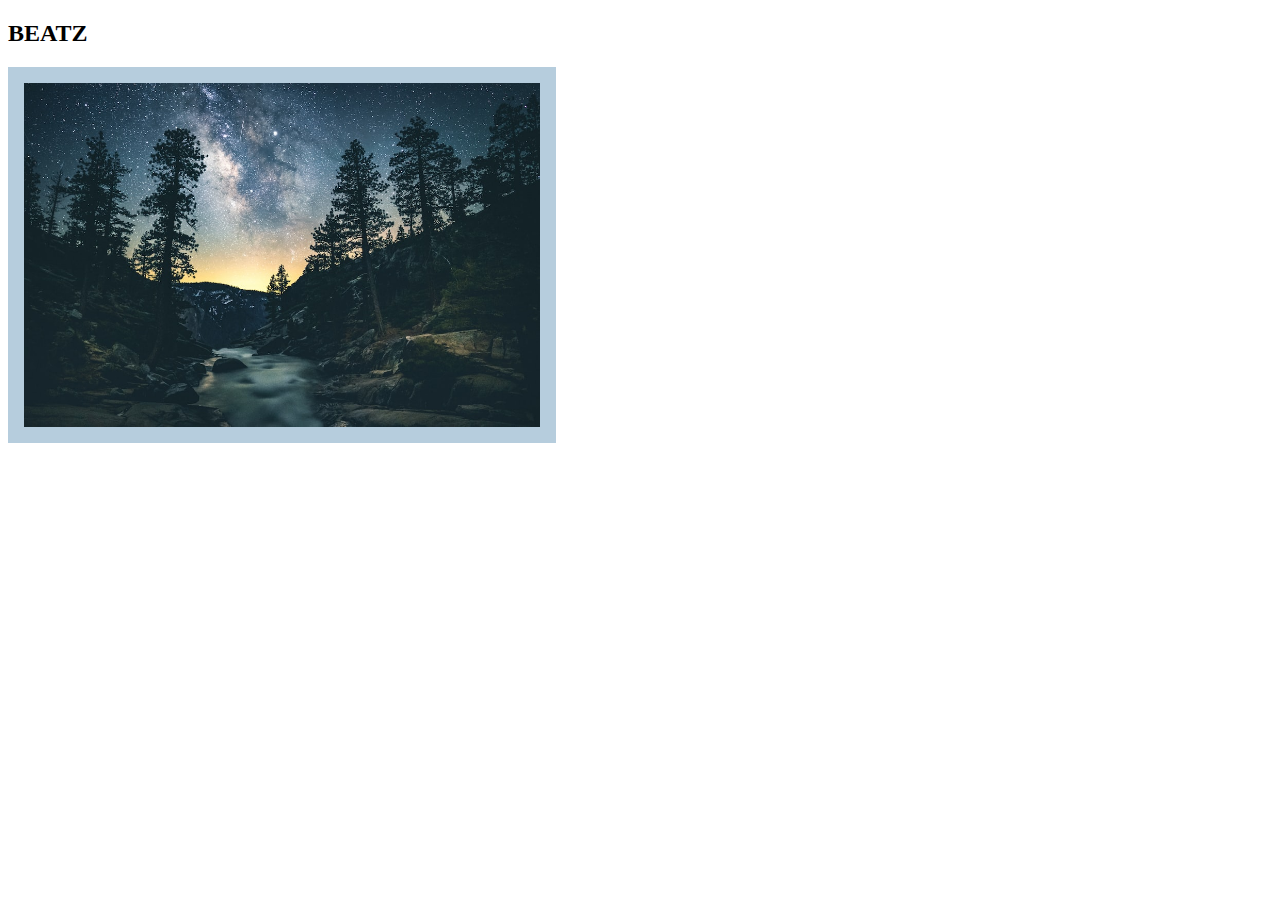
<file: dropdown.html>
<!DOCTYPE html>
<html>
<head>
    <meta charset='utf-8'>
    <meta http-equiv='X-UA-Compatible' content='IE=edge'>
    <title>dropdown</title>
    <meta name='viewport' content='width=device-width, initial-scale=1'>
    <link rel="stylesheet" href="drop.css">
    <title>document</title>
   
</head>
<body>
    <h2>BEATZ</h2>
    <p></p>
    
    <div class="dropdown">
      <img src="unsplash.jpg" onclick="myFunction()" class="dropbtn" width="50%">
      <div id="myDropdown" class="dropdown-content">
        <p>The sky is the limit to our vision</p>
      </div>
    </div>
    
    <script>
    /* When the user clicks on the button, 
    toggle between hiding and showing the dropdown content */
    function myFunction() {
      document.getElementById("myDropdown").classList.toggle("show");
    }
    
    // Close the dropdown if the user clicks outside of it
    window.onclick = function(event) {
      if (!event.target.matches('.dropbtn')) {
        var dropdowns = document.getElementsByClassName("dropdown-content");
        var i;
        for (i = 0; i < dropdowns.length; i++) {
          var openDropdown = dropdowns[i];
          if (openDropdown.classList.contains('show')) {
            openDropdown.classList.remove('show');
          }
        }
      }
    }
    </script>
    





















</body>
</html>
</file>
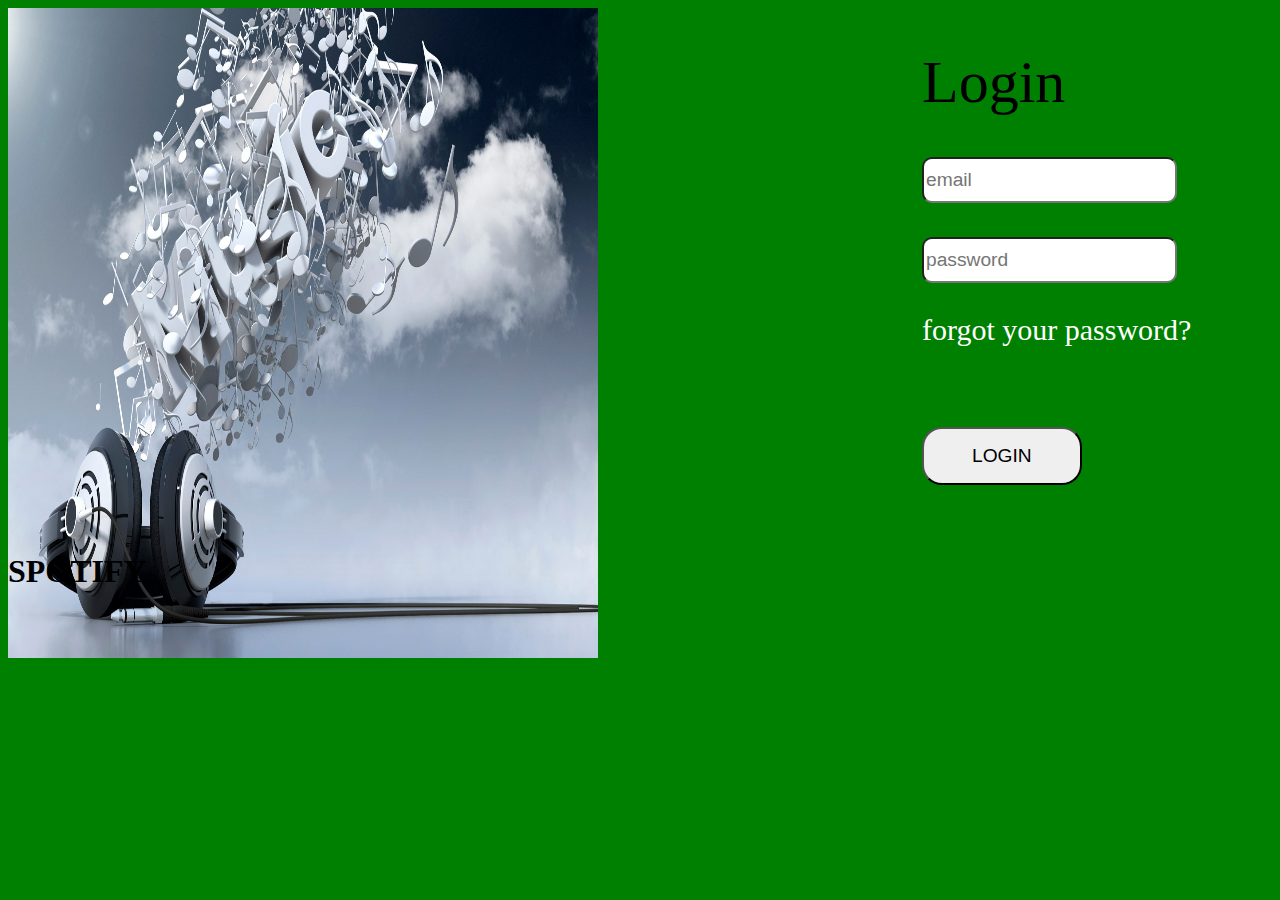
<file: form.html>
<!DOCTYPE html>
<html>
<head>
    <meta charset='utf-8'>
    <meta http-equiv='X-UA-Compatible' content='IE=edge'>
    <title>login</title>
    <meta name='viewport' content='width=device-width, initial-scale=1'>
    <link rel='stylesheet' type='text/css' media='screen' href='form.css'>

</head>
<body class="link">
    <div class="form">
    <form action="" method="post">
        <h1 class="log">Login</h1>
         <input type="text" name="email" placeholder="email" class="login">
            <br><br>
            <input type="text" name="password" placeholder="password" class="login">
                <p class="pass">forgot your password?</p>
                <br>
               <button class="btn">login</button>

    </form>
    
</div>
<div class="card">
    <img class="img-responsive image-resize" src="cool.jpg" alt="">
    <div class="text">
        <h1>SPOTIFY</h1>
    </div>
</div>
</body>
</html>
</file>
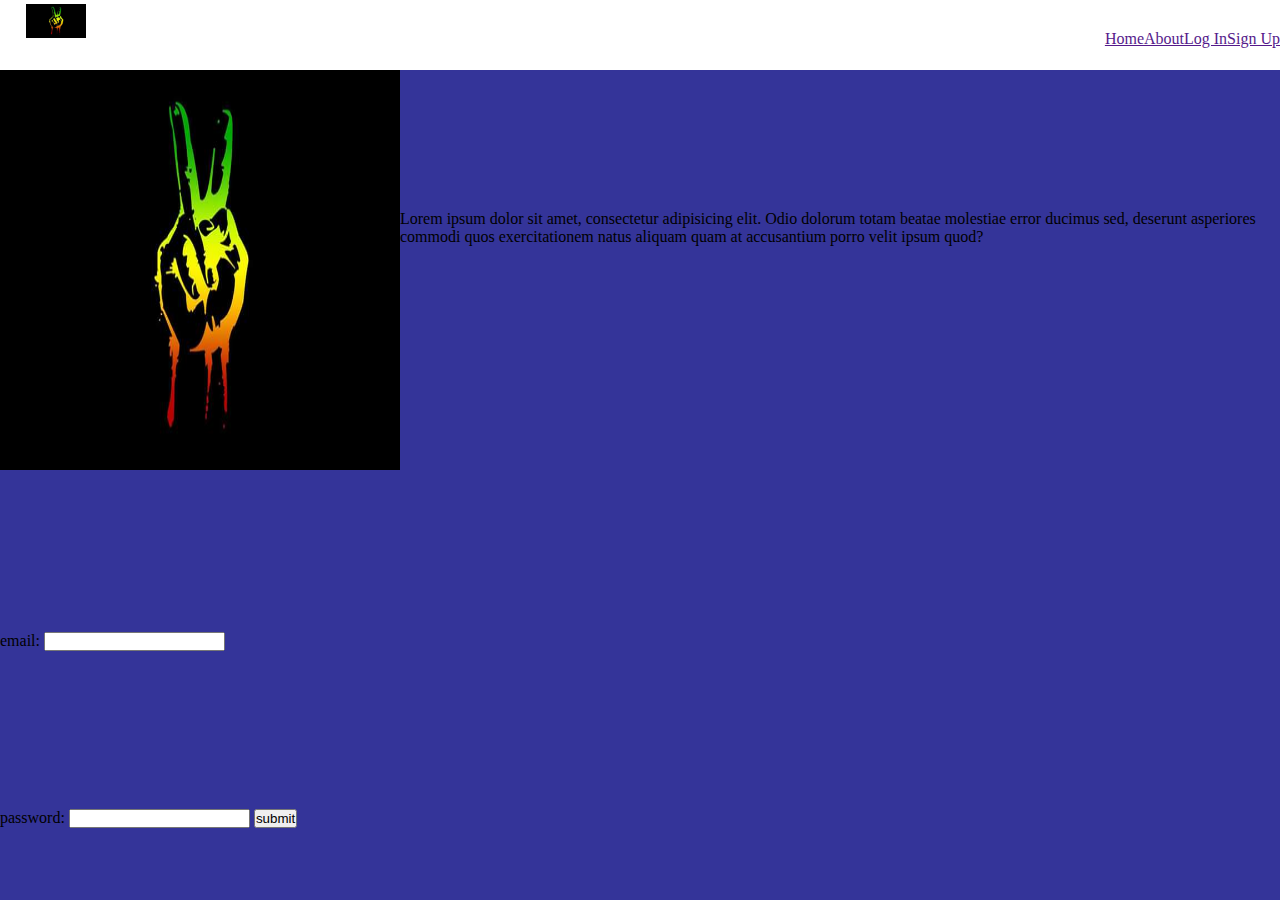
<file: greetings.html>
<!DOCTYPE html>
<html>
<head>
    <meta charset='utf-8'>
    <meta http-equiv='X-UA-Compatible' content='IE=edge'>
    <title>greetings</title>
    <meta name='viewport' content='width=device-width, initial-scale=1'>
    <link rel='stylesheet' type='text/css' media='screen' href='style.css'>
    <script src='script.js'></script>
</head>
<body>
    
    <div class="one">
        <nav class="navbar">
            <img src="fb.jpg">
            <ul>
                <li>
                    <a href="">Home</a>
                </li>
                <li>
                    <a href="">About</a>
                </li>
                <li>
                    <a href="">Log In</a>
                </li>
                <li>
                    <a href="">Sign Up</a>
                </li>
            </ul>
        </nav>
        </div>
        <selection class="selection">
        <div>
            <img src="fb.jpg" width="50%" height="50%" alt="" id="photo">
        </div>
        <div>
            <p>Lorem ipsum dolor sit amet, consectetur adipisicing elit. Odio dolorum totam beatae molestiae error ducimus sed, deserunt asperiores commodi quos exercitationem natus aliquam quam at accusantium porro velit ipsum quod?</p>
        </div>
        </selection>
        <form action="">
            <div class="email" id="email">
                <p>email less than 6 characters</p>
            </div>
            <label id="label">email:</label> <input type="email" id="one" spellcheck="false" onkeyup="validateEmail()">
            <span id="msg"></span>
            <div class="password" id="password">
                <p>password less than 6 characters</p>
            </div>
            password: <input type="text" id="two">
            <button id="btn">submit</button>
        </form><br>

       <!-- <form>
            Time: <input type="number" id="time">
         <button onclick="time()" id="tm">greetings</button>
        </form>
        <div class="" id="root">
            <p class="two">HELLO WORLD</p>
        </div>
        <div class="img">
        <img src="vd.jpg" id="pic">
        <button onclick="change()">click here</button>
        <button onclick="back()">previous</button>
    </div>-->
        <script src="script.js"></script>
</body>
</html>
</file>
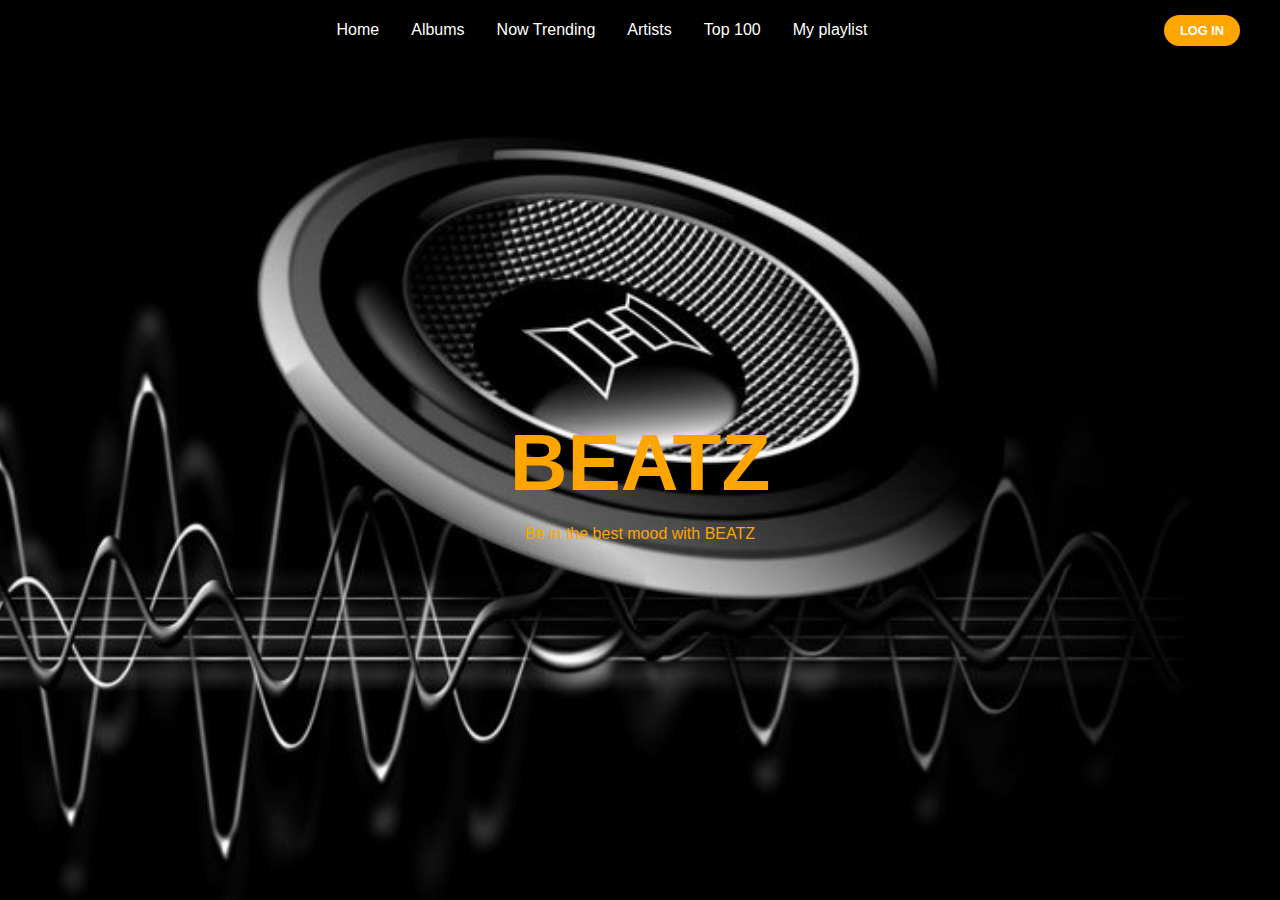
<file: home.html>
<!DOCTYPE html>
<html>
<head>
    <meta charset='utf-8'>
    <meta http-equiv='X-UA-Compatible' content='IE=edge'>
    <title>sos</title>
    <meta name='viewport' content='width=device-width, initial-scale=1'>
    <link rel="stylesheet" href="https://cdnjs.cloudflare.com/ajax/libs/font-awesome/6.4.0/css/all.min.css"
     integrity="sha512-iecdLmaskl7CVkqkXNQ/ZH/XLlvWZOJyj7Yy7tcenmpD1ypASozpmT/E0iPtmFIB46ZmdtAc9eNBvH0H/ZpiBw=="
      crossorigin="anonymous" referrerpolicy="no-referrer" />
    <link rel="stylesheet" href="web.css">
    <title>responsive navbar</title>
   
</head>
<body>
<header>
    <div class="navbar">
    <div class="logo"><a href="home.html"></a></div>
    <ul class="links">
    <li><a active href="home.html">Home</a></li>
    <li><a href="albums.html">Albums</a></li>
    <li><a href="Now Trending.html">Now Trending</a></li>
    <li><a href="artists.html">Artists</a></li>
    <li><a href="Top 100.html">Top 100</a></li>
    <li><a href="My playlist.html">My playlist</a></li>
    </ul>
    <a href="login.html" class="action_btn">LOG IN</a>
    <div class="toggle_btn">
        <i class="fa-solid fa-bars"></i>
    </div>
    </div>
    <div class="dropdown_menu open">
        <li><a active href="home.html">Home</a></li>
         <li><a href="albums.html">Albums</a></li>
         <li><a href="Now Trending.html">Now Trending</a></li>
          <li><a href="artists.html">Artists</a></li>
           <li><a href="Top 100.html">Top 100</a></li>
           <li><a href="My playlist.html">My playlist</a></li>
            <li><a href="login.html" class="action_btn">LOG IN</a></li>
    </div>
</header>
<main>
    <section id="hero">
    <h1>BEATZ</h1>
    <p>Be in the best mood with BEATZ</p>
    </section>
    <div>

    </div>
</main>
<script>
    const toggleBtn = document.querySelector('.toggle_btn')
    const toggleBtnIcon = document.querySelector('.toggle_btn i')
    const dropDownMenu = document.querySelector('.dropdown_menu')

    toggleBtn.onclick = function (){
        dropDownMenu.classList.toggle('open')
        const isOpen = dropDownMenu.classList.contains('open')

        toggleBtnIcon.classList = isOpen
        ?'fa-solid fa-xmark'
        :'fa-solid fa-bars'
    }
</script>
</body>
</html>
</file>
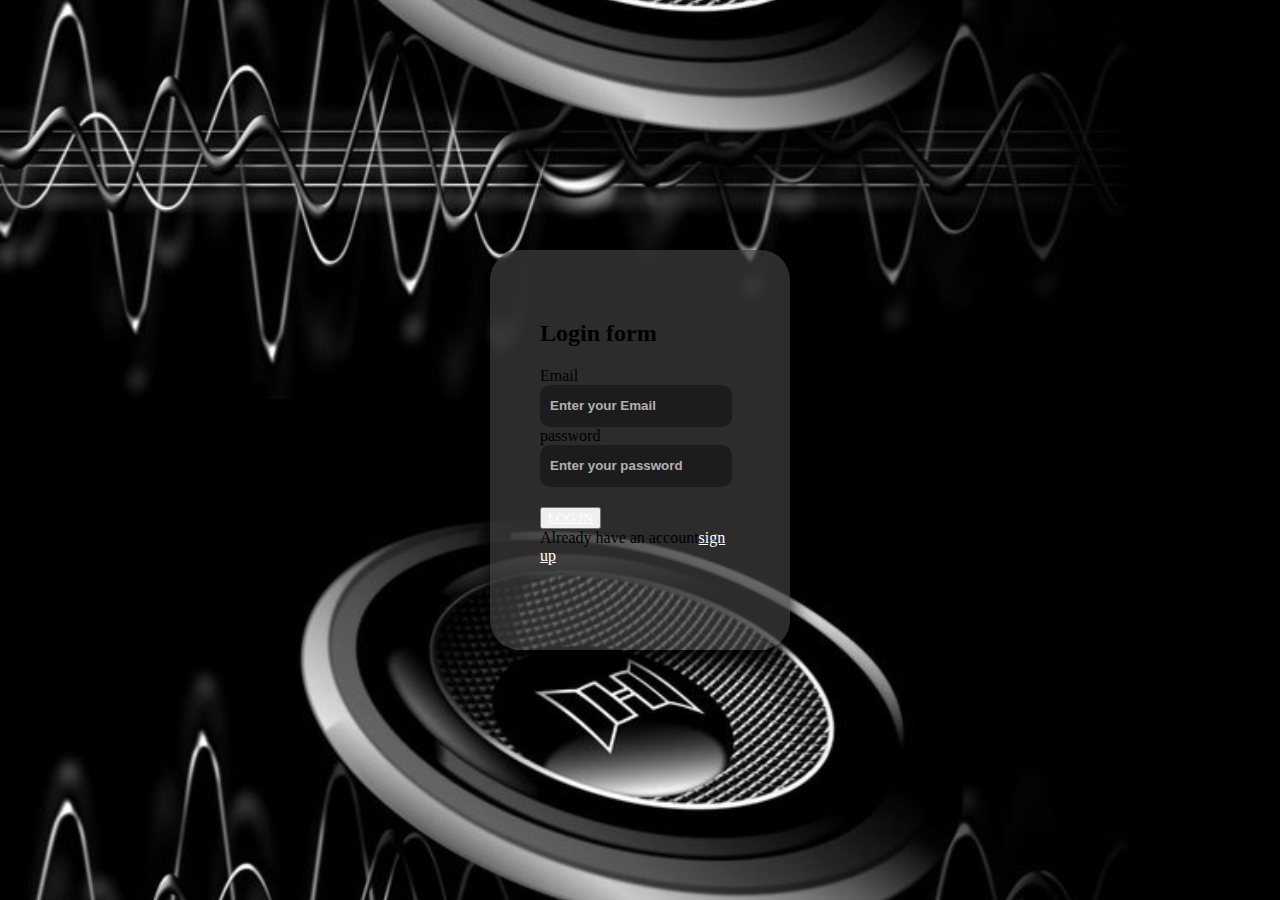
<file: login.html>
<!DOCTYPE html>
<html lang="en">
<head>
    <meta charset="UTF-8">
    <meta http-equiv="X-UA-Compatible" content="IE=edge">
    <meta name="viewport" content="width=device-width, initial-scale=1.0">
    <link rel="stylesheet" href="login.css">
    <title>Login form</title>
</head>
<body>
    <div class="form">
    <form method="get">
        <h2>Login form</h2>

        <label for="Email">Email</label>
        <input type="text" placeholder="Enter your Email">
         <label for="password">password</label>
        <input type="password" placeholder="Enter your password">
         
        <button type="submit" name="button"><a href="index.html" class="action_btn">LOG IN</a></button>




        <!-- <input type="submit" value="Login" href="home.html" a></a>-->

            <div>
                Already have an account<a href="signup.html">sign up</a>
        </div>
        </form>
    </div>
    </body>
    </html>
</file>
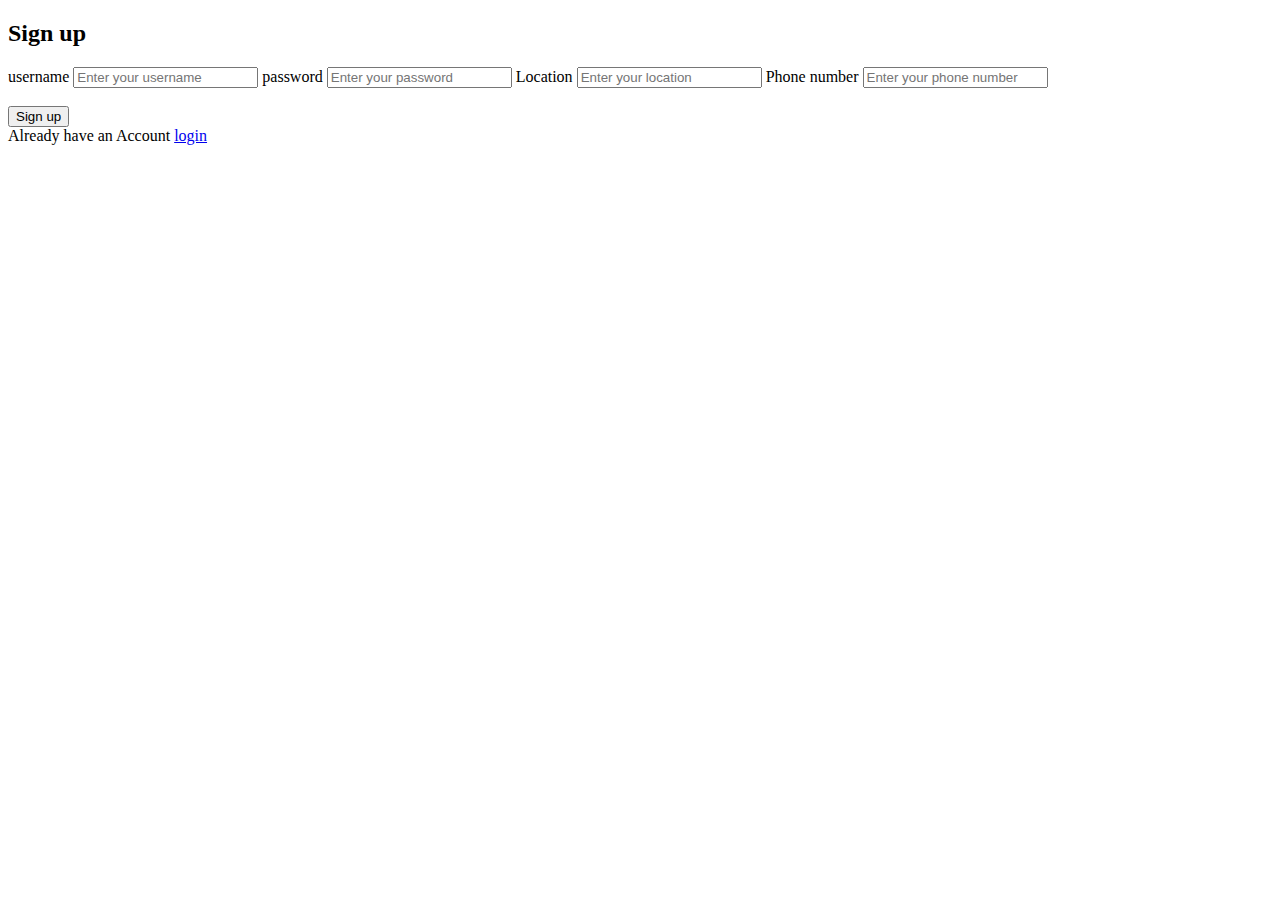
<file: signup.html>
<!DOCTYPE html>
<html lang="en">
<head>
    <meta charset="UTF-8">
    <meta http-equiv="X-UA-Compatible" content="IE=edge">
    <meta name="viewport" content="width=device-width, initial-scale=1.0">
    <link rel="stylesheet" href="signup.css">
    <title>signup form</title>
</head>
<body>
    <div class="form">
    <form method="get">
        <section>
    </section>
        <h2>Sign up</h2>

        <label for="Email">username</label>
        <input type="text" placeholder="Enter your username">
        
         <label for="password">password</label>
        <input type="password" placeholder="Enter your password">

        <label for="Email">Location</label>
        <input type="text" placeholder="Enter your location">

        <label for="Email">Phone number</label>
        <input type="number" placeholder="Enter your phone number"><br><br>
        <div class="sign">
            <div>
            <a href="home.html"><input type="submit" value="Sign up"></a>
        </div>
           Already have an Account
           <a href="login.html">login</a>
        </div>
           
       
        </form>
    </div>
    </body>
    </html>
</file>
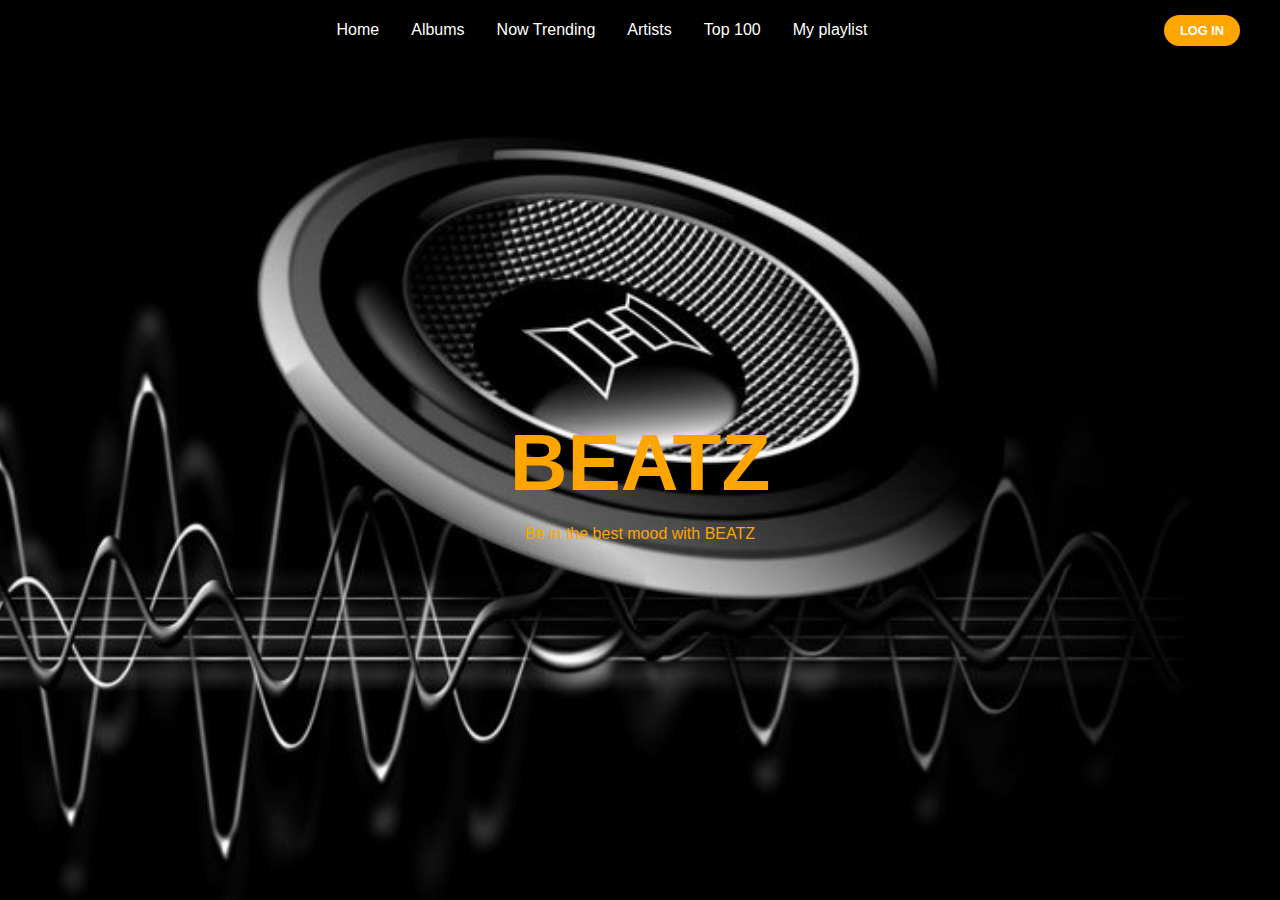
<file: web design.html>
<!DOCTYPE html>
<html>
<head>
    <meta charset='utf-8'>
    <meta http-equiv='X-UA-Compatible' content='IE=edge'>
    <title>sos</title>
    <meta name='viewport' content='width=device-width, initial-scale=1'>
    <link rel="stylesheet" href="https://cdnjs.cloudflare.com/ajax/libs/font-awesome/6.4.0/css/all.min.css"
     integrity="sha512-iecdLmaskl7CVkqkXNQ/ZH/XLlvWZOJyj7Yy7tcenmpD1ypASozpmT/E0iPtmFIB46ZmdtAc9eNBvH0H/ZpiBw=="
      crossorigin="anonymous" referrerpolicy="no-referrer" />
    <link rel="stylesheet" href="web.css">
    <title>responsive navbar</title>
   
</head>
<body>
<header>
    <div class="navbar">
    <div class="logo"><a href="web design.html"></a></div>
    <ul class="links">
    <li><a href="home.html">Home</a></li>
    <li><a href="albums.html">Albums</a></li>
    <li><a href="Now Trending.html">Now Trending</a></li>
    <li><a href="artists.html">Artists</a></li>
    <li><a href="Top 100.html">Top 100</a></li>
    <li><a  href="My playlist.html">My playlist</a></li>
    </ul>
    <a href="login.html" class="action_btn">LOG IN</a>
    <div class="toggle_btn">
        <i class="fa-solid fa-bars"></i>
    </div>
    </div>
    <div class="dropdown_menu open">
        <li><a active href="home .html">Home</a></li>
         <li><a href="albums.html">Albums</a></li>
         <li><a href="Now Trending.html">Now Trending</a></li>
          <li><a href="artists.html">Artists</a></li>
           <li><a href="Top 100.html">Top 100</a></li>
           <li><a href="My playlist.html">My playlist</a></li>
            <li><a href="login.html"  class="action_btn" href="login.html">LOG IN</a></li>
    </div>
</header>
<main>
    <section id="hero">
    <h1>BEATZ</h1>
    <p>Be in the best mood with BEATZ</p> 
    </section>
</main>
<script>
    const toggleBtn = document.querySelector('.toggle_btn')
    const toggleBtnIcon = document.querySelector('.toggle_btn i')
    const dropDownMenu = document.querySelector('.dropdown_menu')

    toggleBtn.onclick = function (){
        dropDownMenu.classList.toggle('open')
        const isOpen = dropDownMenu.classList.contains('open')

        toggleBtnIcon.classList = isOpen
        ?'fa-solid fa-xmark'
        :'fa-solid fa-bars'
    }
</script>
</body>
</html>
</file>
<file: drop.css>
.dropbtn {
    background-color: #b6cddd;
    color: white;
    padding: 16px;
    font-size: 16px;
    border: none;
    cursor: pointer;
  }
  
  .dropbtn:hover, .dropbtn:focus {
    background-color: #b6cbdd;
  }
  
  .dropdown {
    position: relative;
    display: inline-block;
  }
  
  .dropdown-content {
    display: none;
    position: absolute;
    background-color: #f1f1f1;
    min-width: 160px;
    overflow: auto;
    box-shadow: 0px 8px 16px 0px rgba(0,0,0,0.2);
    z-index: 1;
  }
  
  .dropdown-content a {
    color: black;
    padding: 12px 16px;
    text-decoration: none;
    display: block;
  }
  
  .dropdown a:hover {background-color: #ddd;}
  
  .show {display: block;}
</file>
<file: form.css>
.form{
    float: right;
    position: center;
    font-size: 30px;
    padding-right: 50px;
    width: 300px;
    height: 50px;
}
.link{
    background-color: green;
    size: ;
    
}
.pass{
    color: white;
}
.card{
   position: relative;
}

.image-resize{
    width: 590px;
     height: 650px;
}
.text{
    position: absolute;
    top: 80%;
    color: black;
    float: left;
    padding-right:25px ;
}
.btn{
    border-radius: 20px;
    font-size: 1.2rem;
    font-weight: 400;
    margin: 1rem 0;
    padding: 1rem 3rem;
    text-transform: uppercase;
    white-space: nowrap;
}
.log{
    font-weight: 100;
    
}
.login{
    border-radius: 10px;
    font-size: 1.2rem;
    height: 40px;
}
</file>
<file: style.css>
*{
    padding: 0;
    margin: 0;
}
body{
    background-color: rgb(52, 52, 153);
}
.navbar{
    background-color: white;
    height: 70px;
}
.navbar > img{
    float: left;
cursor: pointer;
 width: 60px;
 padding: 4px 26px;
}
.navbar > ul{
    padding-top: 30px;
    float: right;
    display: flex;
}
.navbar > ul > li{
    list-style-type: none;
}
#photo{
    height: 400px;
    width: 400px;
}
.selection{
    display: flex;
}
div p {
    margin-top: 140px;
}

.password{
    visibility: hidden;
}
.email{
    visibility: hidden;
}
</file>
<file: web.css>
*{
        margin: 0;
        padding: 0;
        box-sizing: border-box;
        font-family: 'Open Sans', sans-serif;
    }
    
    body{
        height: 100vh;
        background-color: #000;
        background-image: url(beatz.jpg);
        background-size: cover;
        background-position: center;
    }
    
    li{
        list-style: none;
    }
    
    a{
        text-decoration: none;
        color: #fff;
        font-size: 1rem;
    }
    a:hover{
        color: orange;
    }
    header{
        position: relative;
        padding: 0 2rem;
    }
    
    .navbar{
        width: 100%;
        height: 60px;
        max-width: 1200px;
        margin: 0 auto;
        display: flex;
        align-items: center;
        justify-content: space-between;
    }
    
    .navbar .logo a{ 
        font-size: 1.5rem;
        font-weight: bold;
    }
    
    .navbar .links{
        display: flex;
        gap: 2rem;
    }
    
    .navbar .toggle_btn{
        color: #fff;
        font-size: 1.5rem;
        cursor: pointer;
        display: none;
    }
    
    .action_btn{
        background-color: orange;
        color: #fff;
        padding: 0.5rem 1rem;
        border: none;
        outline: none;
        border-radius: 20px;
        font-size: 0.8rem;
        font-weight: bold;
        cursor: pointer;
        transition: scale 0.2 ease;
    }
    .action_btn:hover{
        scale: 1.05;
        color: #fff;
    }
    .action_btn:active{
        scale: 0.95;
    }
    
    .dropdown_menu{
        display: none;
        position: absolute;
        right: 2rem;
        top: 60px;
        width: 300px;
        height: 0;
        background: rgba(255, 255, 255, 0.1);
        backdrop-filter: blur(15px);
        border-radius: 10px;
        overflow: hidden;
        transition: cubic-bezier(0.175, 0.885, 0.32, 1.275);
    }
    .dropdown_menu.open {
        height: 240px;
    }
    
    .dropdown_menu li{
        padding: 0.7rem;
        display: flex;
        align-items: center;
        justify-content: center;
    }
    .dropdown_menu .action_btn{
        width: 100px;
        display: flex;
        justify-content: center;
    }
    section#hero {
        height: calc(100vh - 60px);
        display: flex;
        flex-direction: column;
        align-content: center;
        justify-content: center;
        text-align: center;
        color: orange;
    }
    #hero h1 {
        font-size: 5rem;
        margin-bottom: 1rem;
    }
    
    @media (max-width: 992px){
        .navbar .links,
        .navbar .action_btn{
        display: none;
        }
    
        .navbar .toggle_btn{
            display: block;
        }

        .dropdown_menu {
            display: block;
        }
    } 
        @media (max-width: 576px){
            .dropdown_menu{
                left: 2rem;
                width: unset;
            }  
    }
</file>
<file: login.css>
body{
    margin: 0%;
    padding: 0%;
    background: url(beatz.jpg);
   background-size: cover;
   background-position: center;

}
.form{
    position: absolute;
    top: 50%;
    left: 50%;
    transform: translate(-50%,-50%);
    width: 300px;
    height: 400px;
    padding: 50px;
    background: #3b3b3bbd;
    box-sizing: border-box;
    box-shadow: 0 15px 25px black;
    border-radius: 30px;

        
}
.form input{
    border: none;
    color:rgba(255, 255, 255, 0.884);
    background:rgba(0, 0, 0, 0.363);
    width: 180px;
    height: 40px;
    padding-left: 10px;
    font-weight: bolder;
    border-radius: 10px;
}
.form input[type="password"]{
    margin-bottom: 20px;
}
.form input::placeholder{
    color:rgba(255, 255, 255, 0.671);
}
.form input[type="submit"]{
    font-family: "cooper black";
    border-radius: 30px;
    margin-top: 20px;
}
.form a{
    font-family: "cooper black";
    color: white;
}
</file>
<file: signup.css>
.body{
    background-color: black;

}
.nav{
    margin: 0px;
    float: center;
    background-color: rgb(207, 143, 5);
    color: white;
}
.email{
    color: white;
}

.sub{
    border-radius: 10px;
    font-size: 1.1rem;
    font-weight: 400;
    margin: 1rem 0;
    padding: 1rem 2rem;
    text-transform: uppercase;
    white-space: nowrap;
}
.login{
    border-radius: 10px;
    font-size: 1.2rem;
    height: 40px;
}
</file>
